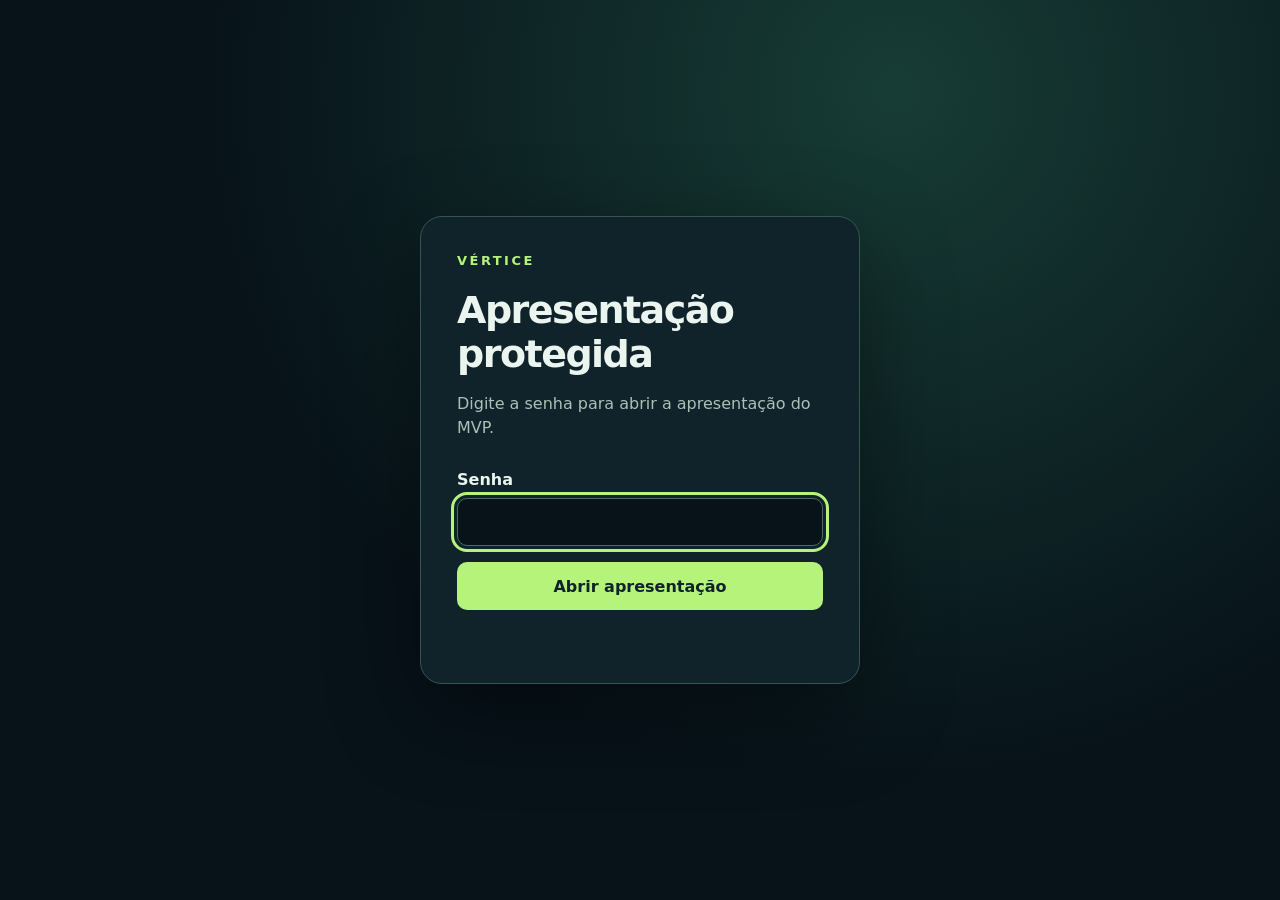
<file: public/apresentacao/index.html>
<!doctype html>
<html lang="pt-BR">
  <head>
    <meta charset="utf-8">
    <meta name="viewport" content="width=device-width, initial-scale=1">
    <meta name="robots" content="noindex, nofollow, noarchive">
    <title>Apresentação Vértice · Acesso</title>
    <style>
      :root { color-scheme: dark; font-family: Inter, ui-sans-serif, system-ui, sans-serif; }
      * { box-sizing: border-box; }
      body { min-height: 100vh; margin: 0; display: grid; place-items: center; padding: 24px; color: #eaf5ef; background: radial-gradient(circle at 70% 10%, #173c35, #071219 58%); }
      main { width: min(100%, 440px); padding: 36px; border: 1px solid #34574d; border-radius: 22px; background: #10232a; box-shadow: 0 28px 90px #0006; }
      .brand { color: #b6f37b; font-size: 13px; font-weight: 800; letter-spacing: .19em; text-transform: uppercase; }
      h1 { margin: 20px 0 8px; font-size: clamp(28px, 5vw, 38px); letter-spacing: -.04em; }
      p { color: #a9c1b7; line-height: 1.5; }
      label { display: block; margin: 30px 0 9px; font-weight: 700; }
      input, button { width: 100%; min-height: 48px; border-radius: 10px; font: inherit; }
      input { padding: 0 14px; color: #eaf5ef; background: #071219; border: 1px solid #4c6c62; }
      input:focus-visible, button:focus-visible { outline: 3px solid #b6f37b; outline-offset: 3px; }
      button { margin-top: 16px; border: 0; color: #10232a; background: #b6f37b; font-weight: 800; cursor: pointer; }
      button:disabled { opacity: .65; cursor: wait; }
      #message { min-height: 24px; margin: 13px 0 0; color: #ff9a9a; font-size: 14px; }
    </style>
  </head>
  <body>
    <main>
      <div class="brand">Vértice</div>
      <h1>Apresentação protegida</h1>
      <p>Digite a senha para abrir a apresentação do MVP.</p>
      <form id="access-form">
        <label for="password">Senha</label>
        <input id="password" name="password" type="password" autocomplete="current-password" required autofocus>
        <button type="submit">Abrir apresentação</button>
      </form>
      <p id="message" role="alert" aria-live="polite"></p>
    </main>
    <script>
      const endpoint = "https://ttgtultenyzuvmkdxqcd.supabase.co/functions/v1/presentation-access";
      const form = document.getElementById("access-form");
      const passwordInput = document.getElementById("password");
      const button = form.querySelector("button");
      const message = document.getElementById("message");
      form.addEventListener("submit", async (event) => {
        event.preventDefault();
        button.disabled = true;
        message.textContent = "";
        try {
          const response = await fetch(endpoint, {
            method: "POST",
            headers: { "Content-Type": "application/json" },
            body: JSON.stringify({ password: passwordInput.value }),
            cache: "no-store",
          });
          if (response.status === 401) {
            message.textContent = "Senha incorreta. Tente novamente.";
            passwordInput.value = "";
            passwordInput.focus();
            return;
          }
          if (!response.ok) throw new Error("Não foi possível abrir a apresentação agora.");
          const { html } = await response.json();
          if (typeof html !== "string") throw new Error("Resposta inválida do servidor.");
          document.open();
          document.write(html);
          document.close();
        } catch (error) {
          message.textContent = error.message || "Erro de conexão. Tente novamente.";
        } finally {
          button.disabled = false;
        }
      });
    </script>
  </body>
</html>
</file>
